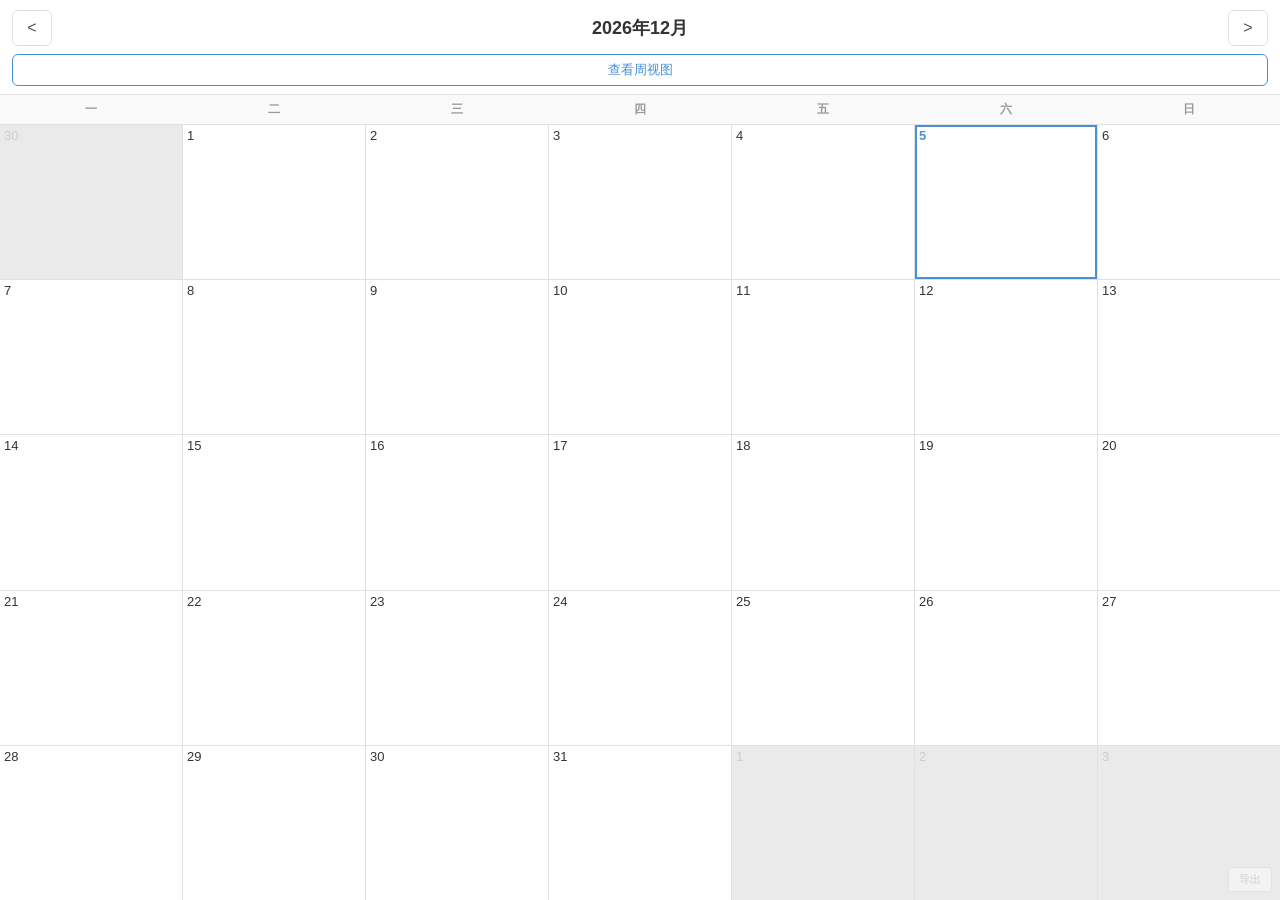
<file: index.html>
<!DOCTYPE html>
<html lang="zh-CN">
<head>
  <meta charset="UTF-8">
  <meta http-equiv="refresh" content="0;url=month.html">
  <meta name="viewport" content="width=device-width, initial-scale=1.0">
  <title>时间管理</title>
</head>
<body>
  <p>正在跳转…</p>
</body>
</html>
</file>
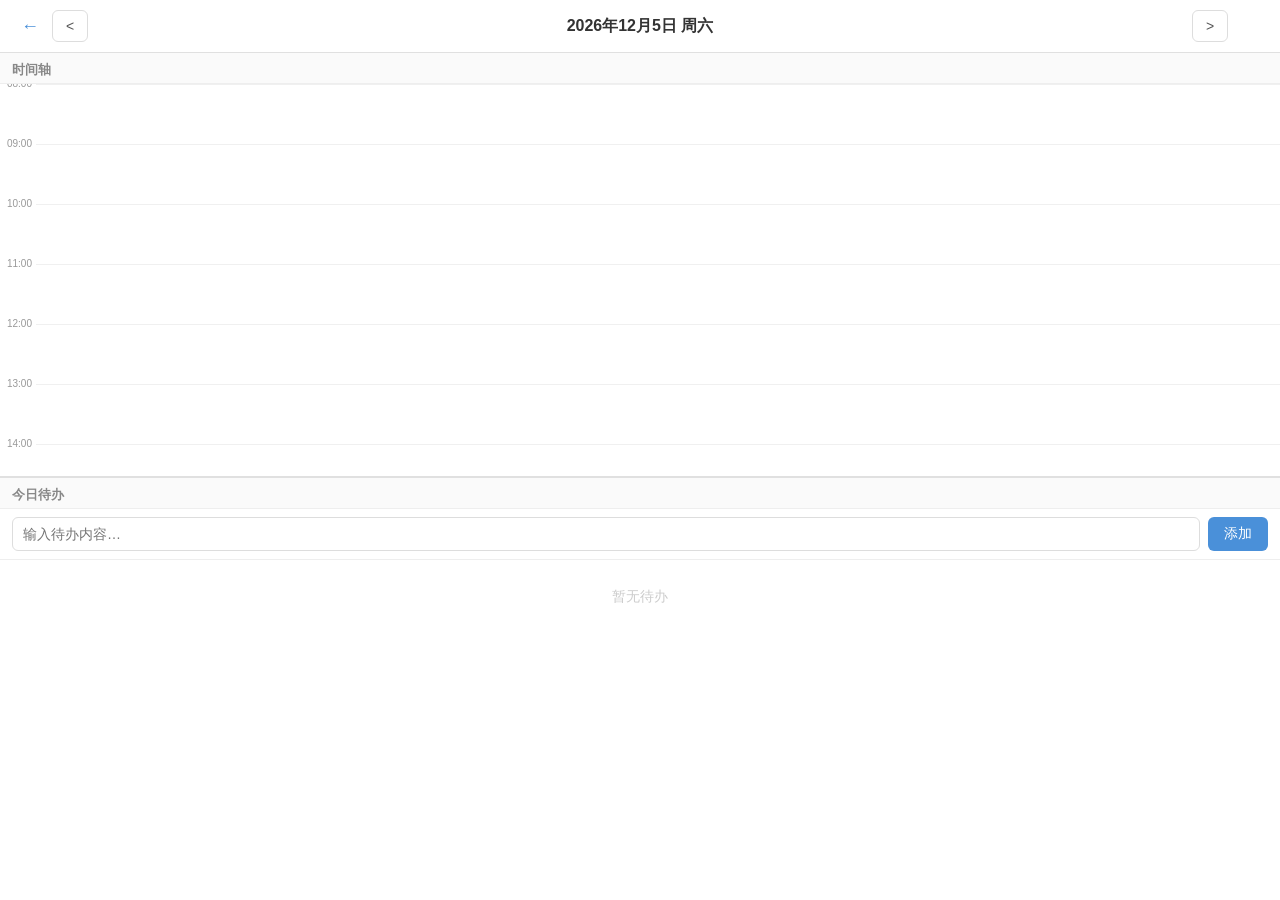
<file: day.html>
<!DOCTYPE html>
<html lang="zh-CN">
<head>
  <meta charset="UTF-8">
  <meta name="viewport" content="width=device-width, initial-scale=1.0, maximum-scale=1.0, user-scalable=no">
  <title>单日详情 - 时间管理</title>
  <link rel="stylesheet" href="day.css">
</head>
<body>

  <!-- 顶部导航 -->
  <header class="header">
    <a href="month.html" class="back-btn">←</a>
    <button id="prevDay" class="nav-btn">&lt;</button>
    <h1 id="dayTitle" class="title"></h1>
    <button id="nextDay" class="nav-btn">&gt;</button>
    <span class="header-spacer"></span>
  </header>

  <!-- 上半部分：24h 时间轴 -->
  <section class="timeline-section">
    <div class="section-title">时间轴</div>
    <div class="timeline" id="timeline"></div>
  </section>

  <!-- 下半部分：今日待办 -->
  <section class="todo-section">
    <div class="section-title">今日待办</div>
    <div class="todo-input-row">
      <input type="text" id="todoInput" placeholder="输入待办内容…">
      <button id="addTodoBtn">添加</button>
    </div>
    <div class="todo-list" id="todoList"></div>
  </section>

  <!-- 事件新增/编辑弹窗 -->
  <div class="modal-overlay" id="modalOverlay">
    <div class="modal">
      <h3 id="modalTitle">新增事件</h3>

      <label>日期</label>
      <input type="date" id="eventDate">

      <div class="time-row">
        <div class="time-field">
          <label>开始</label>
          <input type="time" id="eventStart">
        </div>
        <div class="time-field">
          <label>结束</label>
          <input type="time" id="eventEnd">
        </div>
      </div>

      <label>标题</label>
      <input type="text" id="eventTitleInput" placeholder="事件标题">

      <label>备注</label>
      <textarea id="eventNote" placeholder="日记/备注" rows="2"></textarea>

      <label>颜色</label>
      <div class="color-picker" id="colorPicker"></div>

      <div class="modal-actions">
        <button class="btn-delete" id="btnDelete">删除</button>
        <div class="right-btns">
          <button class="btn-cancel" id="btnCancel">取消</button>
          <button class="btn-save" id="btnSave">保存</button>
        </div>
      </div>
    </div>
  </div>

  <script src="day.js"></script>
</body>
</html>
</file>
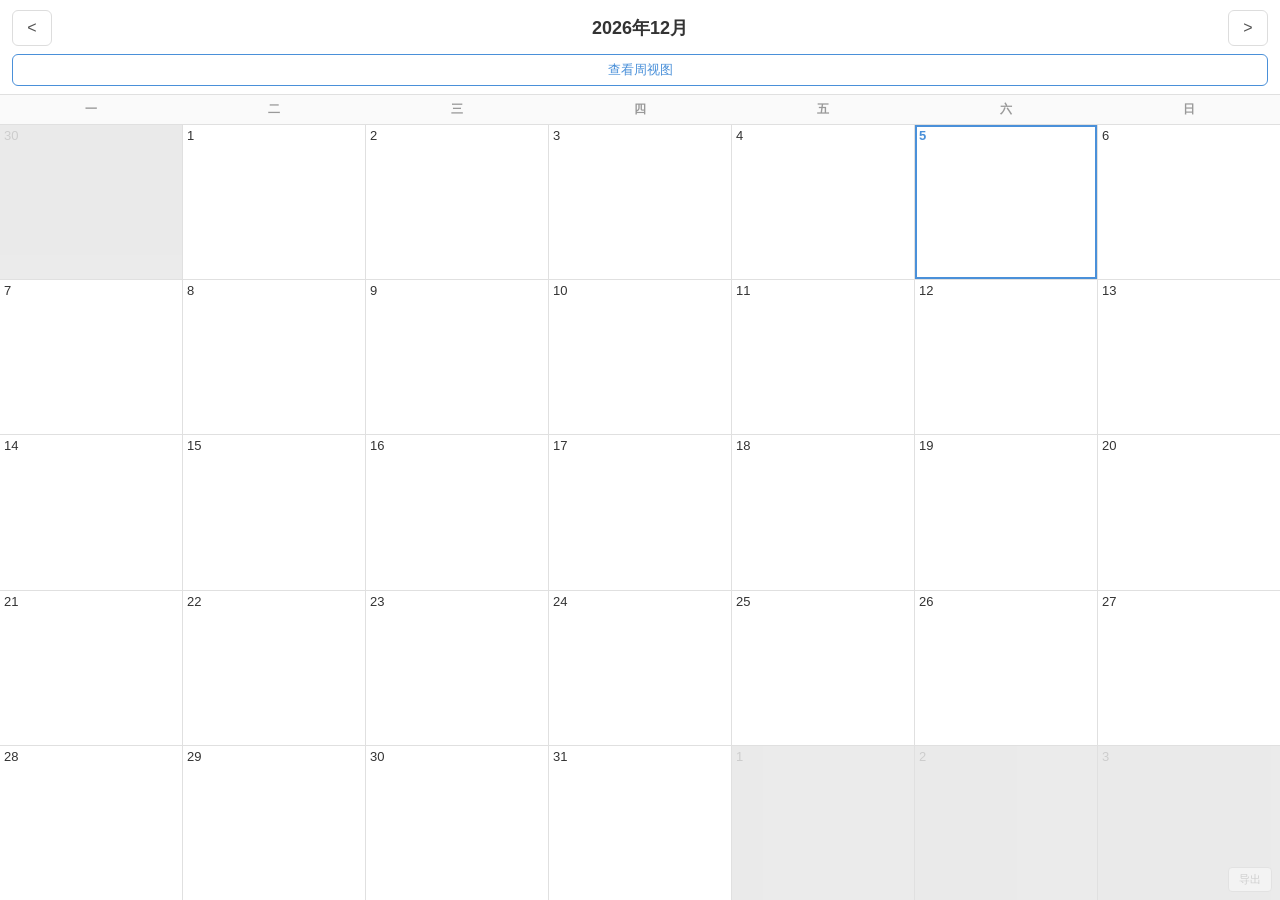
<file: month.html>
<!DOCTYPE html>
<html lang="zh-CN">
<head>
  <meta charset="UTF-8">
  <meta name="viewport" content="width=device-width, initial-scale=1.0, maximum-scale=1.0, user-scalable=no">
  <title>时间管理</title>
  <link rel="stylesheet" href="month.css">
</head>
<body>

  <!-- 顶部导航区 -->
  <header class="header">
    <div class="nav-row">
      <button id="prevMonth" class="nav-btn">&lt;</button>
      <h1 id="monthTitle" class="title"></h1>
      <button id="nextMonth" class="nav-btn">&gt;</button>
    </div>
    <a id="weekLink" class="week-btn" href="week.html">查看周视图</a>
  </header>

  <!-- 星期标题行 -->
  <div class="weekday-row">
    <span>一</span><span>二</span><span>三</span>
    <span>四</span><span>五</span><span>六</span><span>日</span>
  </div>

  <!-- 月历网格（由 JS 动态填充） -->
  <div class="calendar" id="calendar"></div>

  <!-- 导出备份按钮 -->
  <button id="exportBtn" class="export-btn" title="导出日程备份">导出</button>

  <script src="month.js"></script>
</body>
</html>
</file>
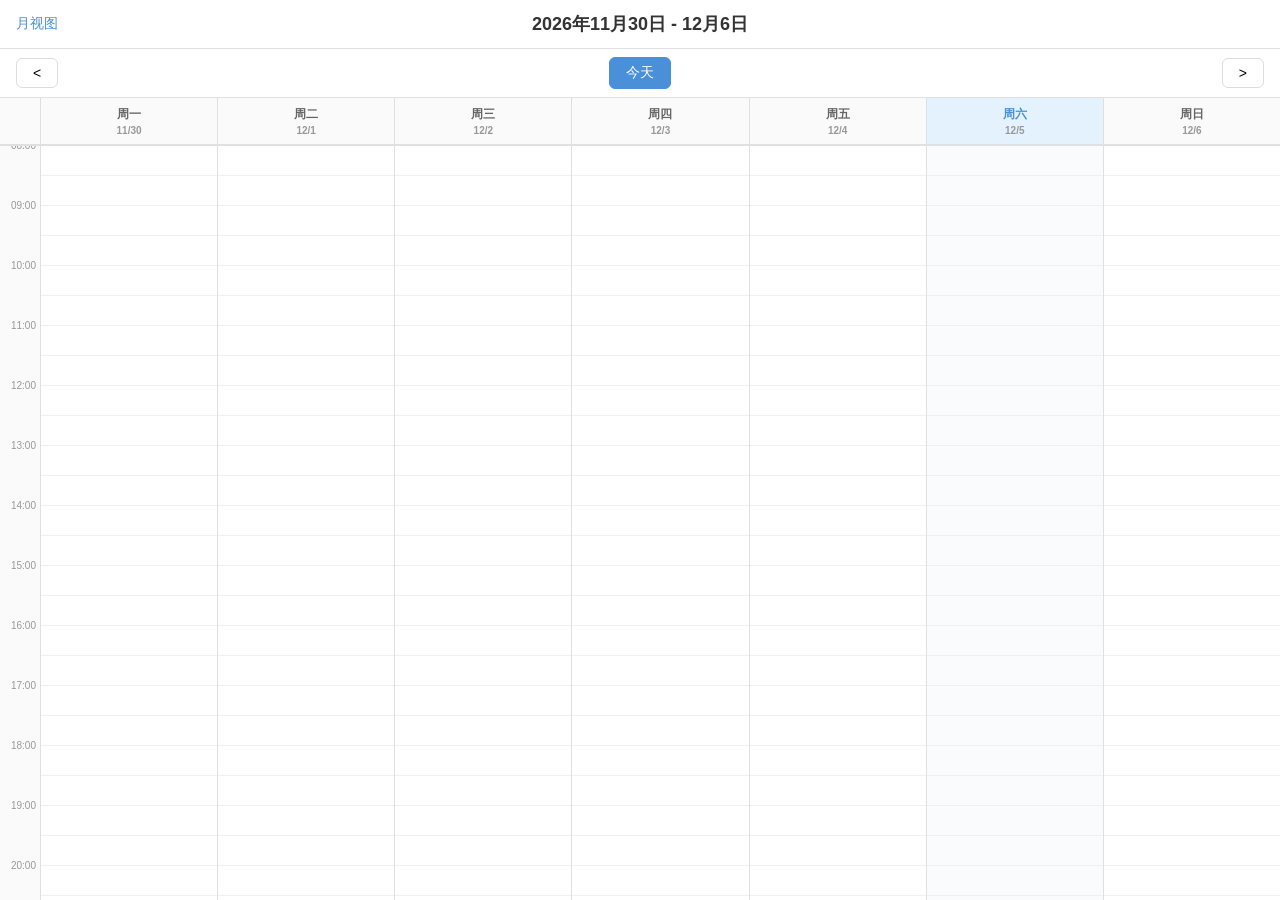
<file: week.html>
<!DOCTYPE html>
<html lang="zh-CN">
<head>
  <meta charset="UTF-8">
  <meta name="viewport" content="width=device-width, initial-scale=1.0, maximum-scale=1.0, user-scalable=no">
  <title>周视图 - 时间管理</title>
  <link rel="stylesheet" href="week.css">
</head>
<body>

  <!-- 顶部标题栏 -->
  <header class="header">
    <a href="month.html" class="back-link">月视图</a>
    <h1 id="weekTitle">周视图</h1>
    <span class="header-spacer"></span>
  </header>

  <!-- 周导航 -->
  <nav class="nav-bar">
    <button id="prevWeek">&lt;</button>
    <button id="todayBtn">今天</button>
    <button id="nextWeek">&gt;</button>
  </nav>

  <!-- 课表主体区域 -->
  <div class="grid-wrapper">
    <!-- 星期标题行 -->
    <div class="day-header-row">
      <div class="corner-cell"></div>
      <div class="day-headers" id="dayHeaders"></div>
    </div>

    <!-- 可滚动内容区（时间刻度 + 七列网格） -->
    <div class="grid-body" id="gridBody">
      <!-- 左侧时间刻度 -->
      <div class="time-gutter" id="timeGutter"></div>
      <!-- 七天事件列 -->
      <div class="day-columns" id="dayColumns"></div>
    </div>
  </div>

  <!-- 新增/编辑事件弹窗 -->
  <div class="modal-overlay" id="modalOverlay">
    <div class="modal">
      <h3 id="modalTitle">新增事件</h3>

      <label>日期</label>
      <input type="date" id="eventDate">

      <div class="time-row">
        <div class="time-field">
          <label>开始</label>
          <input type="time" id="eventStart">
        </div>
        <div class="time-field">
          <label>结束</label>
          <input type="time" id="eventEnd">
        </div>
      </div>

      <label>标题</label>
      <input type="text" id="eventTitleInput" placeholder="事件标题">

      <label>备注</label>
      <textarea id="eventNote" placeholder="日记/备注" rows="2"></textarea>

      <label>颜色</label>
      <div class="color-picker" id="colorPicker"></div>

      <!-- 循环课程选项 -->
      <div class="recurring-section">
        <label class="checkbox-label">
          <input type="checkbox" id="recurringCheck">
          <span>每周循环至截止日期</span>
        </label>
        <div class="recurring-options" id="recurringOptions" style="display:none;">
          <label>截止日期</label>
          <input type="date" id="recurringEndDate">
        </div>
      </div>

      <div class="modal-actions">
        <button class="btn-delete" id="btnDelete">删除</button>
        <div class="right-btns">
          <button class="btn-cancel" id="btnCancel">取消</button>
          <button class="btn-save-week" id="btnSaveWeek" style="display:none;">保存本周</button>
          <button class="btn-save" id="btnSave">保存</button>
        </div>
      </div>
    </div>
  </div>

  <script src="week.js"></script>
</body>
</html>
</file>
<file: day.css>
/* ===== 全局样式 ===== */
* {
  margin: 0;
  padding: 0;
  box-sizing: border-box;
}

body {
  font-family: -apple-system, BlinkMacSystemFont, "Segoe UI", Roboto, "Helvetica Neue", Arial, sans-serif;
  background: #f5f5f5;
  color: #333;
  height: 100vh;
  display: flex;
  flex-direction: column;
  overflow: hidden;
}

/* ===== 顶部导航 ===== */
.header {
  display: flex;
  align-items: center;
  background: #fff;
  padding: 10px 12px;
  border-bottom: 1px solid #e0e0e0;
  flex-shrink: 0;
  gap: 4px;
}

.back-btn {
  font-size: 18px;
  color: #4A90D9;
  text-decoration: none;
  padding: 4px 8px;
  min-width: 36px;
  text-align: center;
}

.back-btn:active {
  opacity: 0.7;
}

.nav-btn {
  width: 36px;
  height: 32px;
  border: 1px solid #ddd;
  background: #fff;
  border-radius: 6px;
  font-size: 14px;
  cursor: pointer;
  color: #555;
}

.nav-btn:active {
  background: #f0f0f0;
}

.title {
  flex: 1;
  text-align: center;
  font-size: 16px;
  font-weight: 600;
  cursor: pointer;
  user-select: none;
}

.title:active {
  opacity: 0.7;
}

.header-spacer {
  min-width: 36px;
}

/* ===== 分区通用 ===== */
.section-title {
  font-size: 13px;
  font-weight: 600;
  color: #888;
  padding: 8px 12px 4px;
  background: #fafafa;
  border-bottom: 1px solid #eee;
  flex-shrink: 0;
}

/* ===== 上半部分：时间轴 ===== */
.timeline-section {
  flex: 1;
  display: flex;
  flex-direction: column;
  min-height: 0;
  border-bottom: 2px solid #e0e0e0;
}

.timeline {
  flex: 1;
  position: relative;
  overflow-y: auto;
  overflow-x: hidden;
  background: #fff;
}

/* 小时刻度线（每60px一条） */
.hour-line {
  position: absolute;
  left: 36px;
  right: 0;
  height: 1px;
  background: #f0f0f0;
}

/* 时间标签 */
.time-label {
  position: absolute;
  left: 0;
  width: 36px;
  text-align: right;
  padding-right: 4px;
  font-size: 10px;
  color: #999;
  transform: translateY(-50%);
  line-height: 1;
}

/* 当前时间红线 */
.now-line {
  position: absolute;
  left: 36px;
  right: 0;
  height: 2px;
  background: #E74C3C;
  z-index: 5;
}

/* 事件色块 */
.event-block {
  position: absolute;
  left: 40px;
  right: 4px;
  border-radius: 4px;
  padding: 4px 6px;
  color: #fff;
  overflow: hidden;
  cursor: pointer;
  box-shadow: 0 1px 3px rgba(0, 0, 0, 0.15);
  z-index: 10;
}

.event-block:active {
  opacity: 0.85;
}

.event-block .event-title {
  font-weight: 600;
  font-size: 12px;
  line-height: 1.3;
  white-space: nowrap;
  overflow: hidden;
  text-overflow: ellipsis;
}

.event-block .event-time {
  font-size: 10px;
  opacity: 0.9;
}

/* ===== 下半部分：待办 ===== */
.todo-section {
  flex: 1;
  display: flex;
  flex-direction: column;
  min-height: 0;
  background: #fff;
}

/* 待办输入行 */
.todo-input-row {
  display: flex;
  gap: 8px;
  padding: 8px 12px;
  border-bottom: 1px solid #eee;
  flex-shrink: 0;
}

.todo-input-row input {
  flex: 1;
  padding: 8px 10px;
  border: 1px solid #ddd;
  border-radius: 6px;
  font-size: 14px;
  font-family: inherit;
}

.todo-input-row button {
  padding: 8px 16px;
  background: #4A90D9;
  color: #fff;
  border: none;
  border-radius: 6px;
  font-size: 14px;
  cursor: pointer;
  white-space: nowrap;
}

.todo-input-row button:active {
  background: #357ABD;
}

/* 待办列表 */
.todo-list {
  flex: 1;
  overflow-y: auto;
  padding: 4px 0;
}

/* 单条待办 */
.todo-item {
  display: flex;
  align-items: center;
  padding: 10px 12px;
  border-bottom: 1px solid #f5f5f5;
  gap: 8px;
}

.todo-item input[type="checkbox"] {
  width: 20px;
  height: 20px;
  flex-shrink: 0;
  cursor: pointer;
  accent-color: #4A90D9;
}

.todo-text {
  flex: 1;
  font-size: 14px;
  line-height: 1.4;
  word-break: break-word;
}

.todo-item.done .todo-text {
  text-decoration: line-through;
  color: #aaa;
}

.todo-edit-input {
  flex: 1;
  padding: 4px 8px;
  border: 1px solid #4A90D9;
  border-radius: 4px;
  font-size: 14px;
  font-family: inherit;
}

.todo-actions {
  display: flex;
  gap: 4px;
  flex-shrink: 0;
}

.todo-actions button {
  width: 30px;
  height: 30px;
  border: none;
  border-radius: 4px;
  font-size: 14px;
  cursor: pointer;
  display: flex;
  align-items: center;
  justify-content: center;
}

.btn-edit-todo {
  background: #f0f0f0;
  color: #666;
}

.btn-edit-todo:active {
  background: #e0e0e0;
}

.btn-del-todo {
  background: #fde8e8;
  color: #E74C3C;
}

.btn-del-todo:active {
  background: #f5c6c6;
}

/* 空状态提示 */
.empty-hint {
  text-align: center;
  padding: 24px;
  color: #ccc;
  font-size: 14px;
}

/* ===== 弹窗 ===== */
.modal-overlay {
  display: none;
  position: fixed;
  top: 0;
  left: 0;
  right: 0;
  bottom: 0;
  background: rgba(0, 0, 0, 0.5);
  z-index: 1000;
  align-items: center;
  justify-content: center;
}

.modal-overlay.active {
  display: flex;
}

.modal {
  background: #fff;
  border-radius: 12px;
  padding: 20px;
  width: 90%;
  max-width: 400px;
  max-height: 90vh;
  overflow-y: auto;
}

.modal h3 {
  font-size: 18px;
  margin-bottom: 16px;
  text-align: center;
}

.modal label {
  display: block;
  font-size: 13px;
  color: #666;
  margin-bottom: 4px;
  margin-top: 12px;
}

.modal input[type="date"],
.modal input[type="time"],
.modal input[type="text"],
.modal textarea {
  width: 100%;
  padding: 8px 10px;
  border: 1px solid #ddd;
  border-radius: 6px;
  font-size: 14px;
  font-family: inherit;
}

.modal textarea {
  resize: vertical;
  min-height: 60px;
}

.time-row {
  display: flex;
  gap: 12px;
}

.time-field {
  flex: 1;
}

/* 颜色选择器 */
.color-picker {
  display: flex;
  gap: 8px;
  margin-top: 8px;
  flex-wrap: wrap;
}

.color-option {
  width: 32px;
  height: 32px;
  border-radius: 50%;
  cursor: pointer;
  border: 3px solid transparent;
  transition: border-color 0.2s;
}

.color-option.selected {
  border-color: #333;
}

/* 弹窗按钮 */
.modal-actions {
  display: flex;
  justify-content: space-between;
  align-items: center;
  margin-top: 20px;
  gap: 8px;
}

.right-btns {
  display: flex;
  gap: 8px;
}

.modal-actions button {
  padding: 8px 16px;
  border: none;
  border-radius: 6px;
  font-size: 14px;
  cursor: pointer;
}

.btn-save {
  background: #4A90D9;
  color: #fff;
}

.btn-save:active {
  background: #357ABD;
}

.btn-cancel {
  background: #f0f0f0;
  color: #666;
}

.btn-cancel:active {
  background: #e0e0e0;
}

.btn-delete {
  background: #FF6B6B;
  color: #fff;
}

.btn-delete:active {
  background: #E55A5A;
}

/* 新增模式下隐藏删除按钮 */
.modal:not(.edit-mode) .btn-delete {
  display: none;
}

/* ===== 时间块备注预览 ===== */
.event-block .event-note {
  font-size: 10px;
  opacity: 0.8;
  line-height: 1.3;
  margin-top: 2px;
  display: -webkit-box;
  -webkit-box-orient: vertical;
  -webkit-line-clamp: 2;
  overflow: hidden;
  text-overflow: ellipsis;
  word-break: break-all;
}
</file>
<file: month.css>
/* ===== 全局样式 ===== */
* {
  margin: 0;
  padding: 0;
  box-sizing: border-box;
}

body {
  font-family: -apple-system, BlinkMacSystemFont, "Segoe UI", Roboto, "Helvetica Neue", Arial, sans-serif;
  background: #f5f5f5;
  color: #333;
  height: 100vh;
  display: flex;
  flex-direction: column;
  overflow: hidden;
}

/* ===== 顶部导航区 ===== */
.header {
  background: #fff;
  padding: 10px 12px 8px;
  border-bottom: 1px solid #e0e0e0;
  flex-shrink: 0;
}

.nav-row {
  display: flex;
  align-items: center;
  justify-content: space-between;
}

.nav-btn {
  width: 40px;
  height: 36px;
  border: 1px solid #ddd;
  background: #fff;
  border-radius: 6px;
  font-size: 16px;
  cursor: pointer;
  color: #555;
}

.nav-btn:active {
  background: #f0f0f0;
}

.title {
  font-size: 18px;
  font-weight: 600;
  cursor: pointer;
  user-select: none;
}

.title:active {
  opacity: 0.7;
}

/* 跳转周视图按钮 */
.week-btn {
  display: block;
  text-align: center;
  margin-top: 8px;
  padding: 6px 0;
  font-size: 13px;
  color: #4A90D9;
  text-decoration: none;
  border: 1px solid #4A90D9;
  border-radius: 6px;
}

.week-btn:active {
  background: #E3F2FD;
}

/* ===== 星期标题行 ===== */
.weekday-row {
  display: grid;
  grid-template-columns: repeat(7, 1fr);
  background: #fafafa;
  border-bottom: 1px solid #e0e0e0;
  flex-shrink: 0;
}

.weekday-row span {
  text-align: center;
  padding: 6px 0;
  font-size: 12px;
  font-weight: 600;
  color: #999;
}

/* ===== 月历网格 ===== */
.calendar {
  flex: 1;
  display: grid;
  grid-template-columns: repeat(7, 1fr);
  background: #e0e0e0;
  gap: 1px;
  overflow-y: auto;
  -webkit-overflow-scrolling: touch;
}

/* 单日格子 */
.day-cell {
  background: #fff;
  min-height: 58px;
  padding: 4px;
  position: relative;
  cursor: pointer;
  display: flex;
  flex-direction: column;
  align-items: flex-start;
  transition: opacity 0.15s;
}

.day-cell:active {
  opacity: 0.75;
}

/* 非当月日期：降低对比度 */
.day-cell.other-month {
  opacity: 0.35;
}

/* 今天的格子：蓝色边框高亮 */
.day-cell.today {
  box-shadow: inset 0 0 0 2px #4A90D9;
  z-index: 1;
}

/* 日期数字 */
.day-num {
  font-size: 13px;
  font-weight: 500;
  line-height: 1;
  color: #333;
}

.day-cell.other-month .day-num {
  color: #aaa;
}

.day-cell.today .day-num {
  color: #4A90D9;
  font-weight: 700;
}

/* 待办圆点区域 */
.dots {
  display: flex;
  gap: 3px;
  margin-top: auto;
  padding-top: 4px;
}

.dot {
  width: 5px;
  height: 5px;
  border-radius: 50%;
  background: #E74C3C;
}

/* ===== 导出备份按钮 ===== */
.export-btn {
  position: fixed;
  right: 8px;
  bottom: 8px;
  padding: 4px 10px;
  font-size: 11px;
  color: #bbb;
  background: rgba(255, 255, 255, 0.7);
  border: 1px solid #ddd;
  border-radius: 4px;
  cursor: pointer;
  z-index: 100;
  opacity: 0.6;
  transition: opacity 0.2s;
}

.export-btn:active {
  opacity: 1;
  background: #f0f0f0;
}
</file>
<file: week.css>
/* ===== 全局样式重置 ===== */
* {
  margin: 0;
  padding: 0;
  box-sizing: border-box;
}

body {
  font-family: -apple-system, BlinkMacSystemFont, "Segoe UI", Roboto, "Helvetica Neue", Arial, sans-serif;
  background: #f5f5f5;
  color: #333;
  overflow: hidden;
  height: 100vh;
  display: flex;
  flex-direction: column;
}

/* ===== 顶部标题栏 ===== */
.header {
  background: #fff;
  padding: 12px 16px;
  border-bottom: 1px solid #e0e0e0;
  flex-shrink: 0;
  display: flex;
  align-items: center;
  justify-content: space-between;
}

.back-link {
  font-size: 14px;
  color: #4A90D9;
  text-decoration: none;
  min-width: 60px;
}

.back-link:active {
  opacity: 0.7;
}

.header h1 {
  font-size: 18px;
  font-weight: 600;
  flex: 1;
  text-align: center;
}

.header-spacer {
  min-width: 60px;
}

/* ===== 周导航栏 ===== */
.nav-bar {
  display: flex;
  justify-content: space-between;
  align-items: center;
  padding: 8px 16px;
  background: #fff;
  border-bottom: 1px solid #e0e0e0;
  flex-shrink: 0;
}

.nav-bar button {
  padding: 6px 16px;
  border: 1px solid #ddd;
  background: #fff;
  border-radius: 6px;
  font-size: 14px;
  cursor: pointer;
  transition: background 0.2s;
}

.nav-bar button:active {
  background: #f0f0f0;
}

#todayBtn {
  background: #4A90D9;
  color: #fff;
  border-color: #4A90D9;
}

#todayBtn:active {
  background: #357ABD;
}

/* ===== 课表主体容器 ===== */
.grid-wrapper {
  flex: 1;
  display: flex;
  flex-direction: column;
  overflow: hidden;
  background: #fff;
}

/* 星期标题行 */
.day-header-row {
  display: flex;
  border-bottom: 2px solid #e0e0e0;
  flex-shrink: 0;
  background: #fafafa;
}

.corner-cell {
  width: 40px;
  flex-shrink: 0;
}

.day-headers {
  flex: 1;
  display: grid;
  grid-template-columns: repeat(7, 1fr);
}

.day-header-cell {
  text-align: center;
  padding: 8px 0;
  font-size: 12px;
  font-weight: 600;
  border-left: 1px solid #e0e0e0;
}

.day-header-cell .day-name {
  display: block;
  color: #666;
}

.day-header-cell .day-date {
  display: block;
  font-size: 10px;
  color: #999;
  margin-top: 2px;
}

.day-header-cell.today {
  background: #E3F2FD;
}

.day-header-cell.today .day-name {
  color: #4A90D9;
}

/* 可滚动内容区 */
.grid-body {
  flex: 1;
  display: flex;
  overflow-y: auto;
  overflow-x: hidden;
  position: relative;
}

/* 左侧时间刻度 */
.time-gutter {
  width: 40px;
  flex-shrink: 0;
  position: relative;
  background: #fafafa;
}

.time-label {
  position: absolute;
  right: 4px;
  font-size: 10px;
  color: #999;
  transform: translateY(-50%);
  line-height: 1;
}

/* 七天事件列容器 */
.day-columns {
  flex: 1;
  display: grid;
  grid-template-columns: repeat(7, 1fr);
  position: relative;
}

/* 单日列 */
.day-column {
  position: relative;
  border-left: 1px solid #e0e0e0;
  background-image:
    repeating-linear-gradient(
      to bottom,
      transparent 0px,
      transparent 29px,
      #f0f0f0 29px,
      #f0f0f0 30px
    );
}

/* 当前日期列高亮 */
.day-column.today {
  background-color: #F9FBFD;
}

/* ===== 事件块 ===== */
.event-block {
  position: absolute;
  left: 2px;
  right: 2px;
  border-radius: 4px;
  padding: 4px 6px;
  font-size: 11px;
  color: #fff;
  overflow: hidden;
  cursor: pointer;
  box-shadow: 0 1px 3px rgba(0, 0, 0, 0.15);
  transition: transform 0.1s;
  z-index: 10;
}

.event-block:active {
  transform: scale(0.97);
}

.event-block .event-title {
  font-weight: 600;
  font-size: 11px;
  line-height: 1.3;
  white-space: nowrap;
  overflow: hidden;
  text-overflow: ellipsis;
}

.event-block .event-time {
  font-size: 9px;
  opacity: 0.9;
  margin-top: 1px;
}

/* ===== 弹窗 ===== */
.modal-overlay {
  display: none;
  position: fixed;
  top: 0;
  left: 0;
  right: 0;
  bottom: 0;
  background: rgba(0, 0, 0, 0.5);
  z-index: 1000;
  align-items: center;
  justify-content: center;
}

.modal-overlay.active {
  display: flex;
}

.modal {
  background: #fff;
  border-radius: 12px;
  padding: 20px;
  width: 90%;
  max-width: 400px;
  max-height: 90vh;
  overflow-y: auto;
}

.modal h3 {
  font-size: 18px;
  margin-bottom: 16px;
  text-align: center;
}

.modal label {
  display: block;
  font-size: 13px;
  color: #666;
  margin-bottom: 4px;
  margin-top: 12px;
}

.modal input[type="date"],
.modal input[type="time"],
.modal input[type="text"],
.modal textarea {
  width: 100%;
  padding: 8px 10px;
  border: 1px solid #ddd;
  border-radius: 6px;
  font-size: 14px;
  font-family: inherit;
}

.modal textarea {
  resize: vertical;
  min-height: 60px;
}

.time-row {
  display: flex;
  gap: 12px;
}

.time-field {
  flex: 1;
}

/* 颜色选择器 */
.color-picker {
  display: flex;
  gap: 8px;
  margin-top: 8px;
  flex-wrap: wrap;
}

.color-option {
  width: 32px;
  height: 32px;
  border-radius: 50%;
  cursor: pointer;
  border: 3px solid transparent;
  transition: border-color 0.2s;
}

.color-option.selected {
  border-color: #333;
}

/* 弹窗按钮组 */
.modal-actions {
  display: flex;
  justify-content: space-between;
  align-items: center;
  margin-top: 20px;
  gap: 8px;
}

.right-btns {
  display: flex;
  gap: 8px;
}

.modal-actions button {
  padding: 8px 16px;
  border: none;
  border-radius: 6px;
  font-size: 14px;
  cursor: pointer;
  transition: background 0.2s;
}

.btn-save {
  background: #4A90D9;
  color: #fff;
}

.btn-save:active {
  background: #357ABD;
}

.btn-save-week {
  background: #2ECC71;
  color: #fff;
}

.btn-save-week:active {
  background: #27AE60;
}

.btn-cancel {
  background: #f0f0f0;
  color: #666;
}

.btn-cancel:active {
  background: #e0e0e0;
}

.btn-delete {
  background: #FF6B6B;
  color: #fff;
}

.btn-delete:active {
  background: #E55A5A;
}

/* 编辑模式下才显示删除按钮 */
.modal:not(.edit-mode) .btn-delete {
  display: none;
}

/* ===== 循环课程选项 ===== */
.recurring-section {
  margin-top: 12px;
  padding-top: 12px;
  border-top: 1px solid #eee;
}

.checkbox-label {
  display: flex;
  align-items: center;
  gap: 8px;
  cursor: pointer;
  font-size: 14px;
  color: #333;
}

.checkbox-label input[type="checkbox"] {
  width: 18px;
  height: 18px;
  accent-color: #4A90D9;
}

.recurring-options {
  margin-top: 8px;
  padding-left: 26px;
}

/* ===== 时间块备注预览 ===== */
.event-block .event-note {
  font-size: 9px;
  opacity: 0.8;
  line-height: 1.3;
  margin-top: 2px;
  display: -webkit-box;
  -webkit-box-orient: vertical;
  -webkit-line-clamp: 2;
  overflow: hidden;
  text-overflow: ellipsis;
  word-break: break-all;
}
</file>
